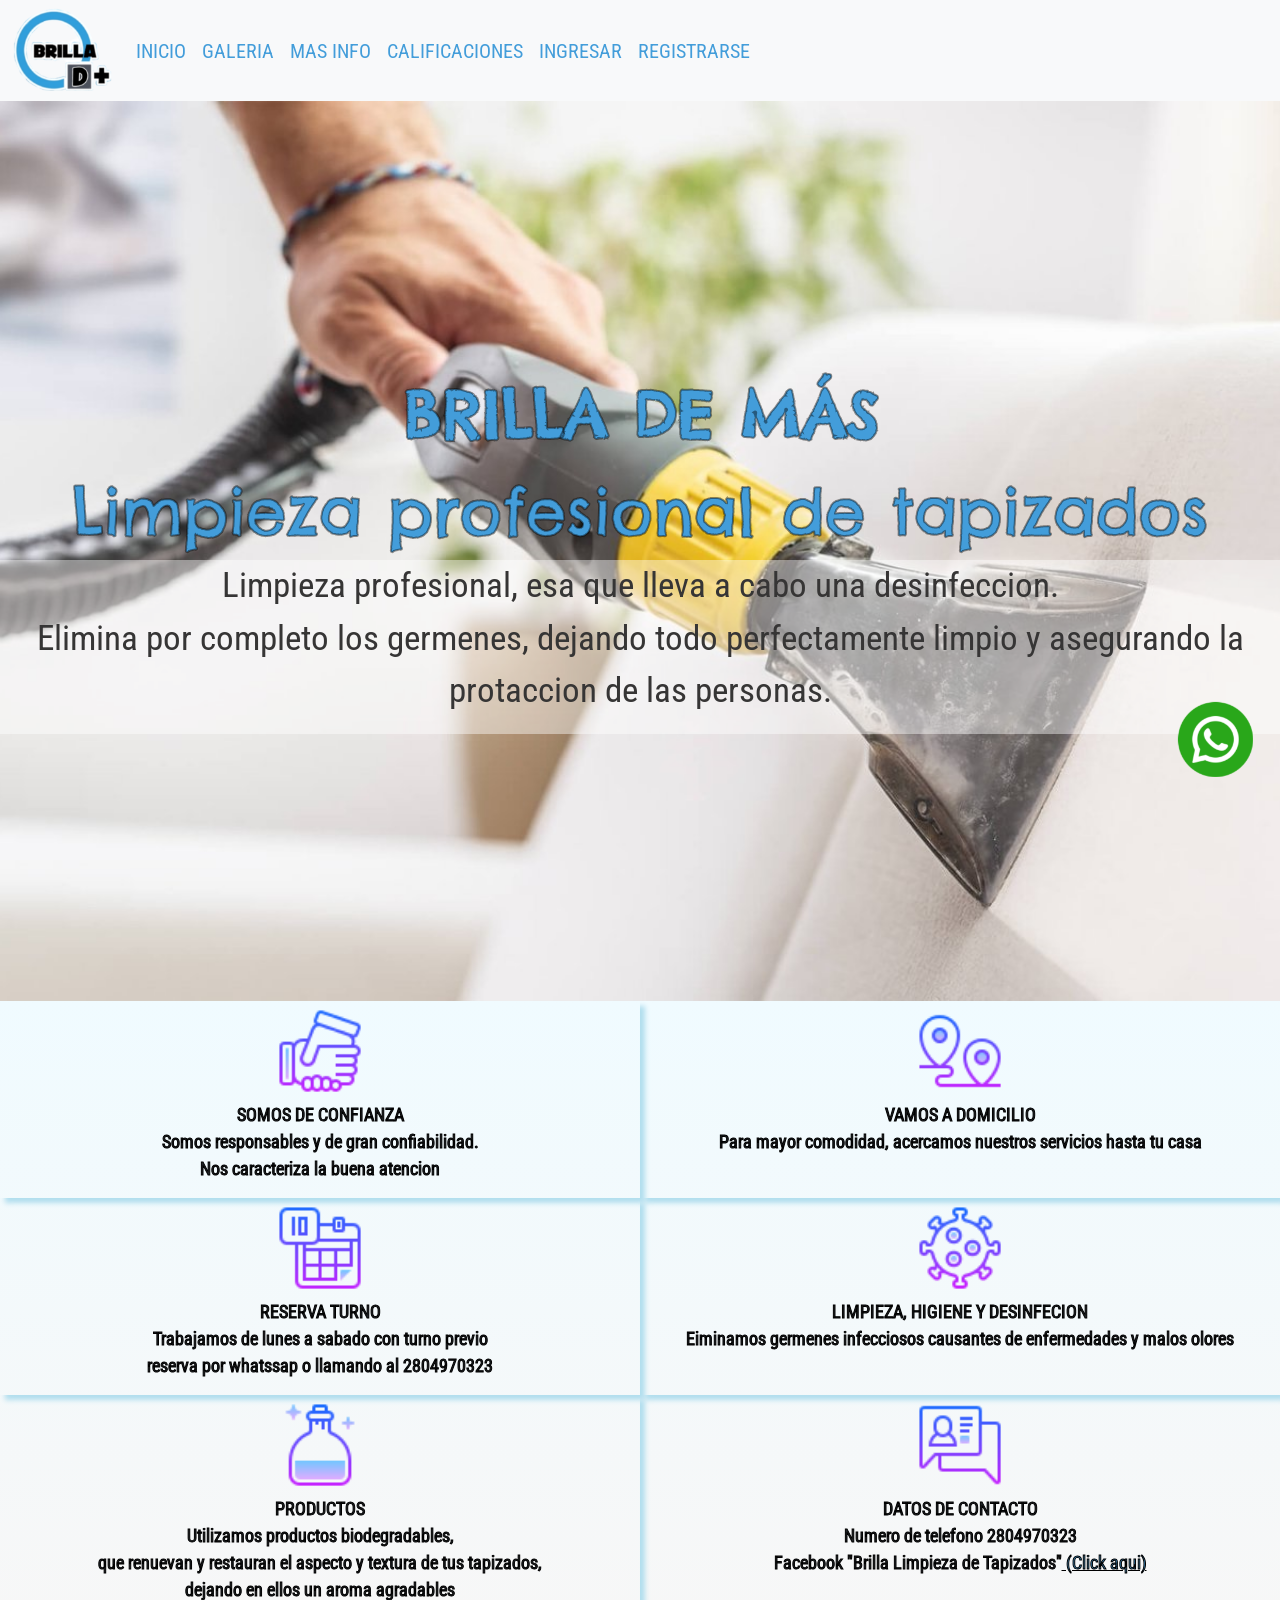
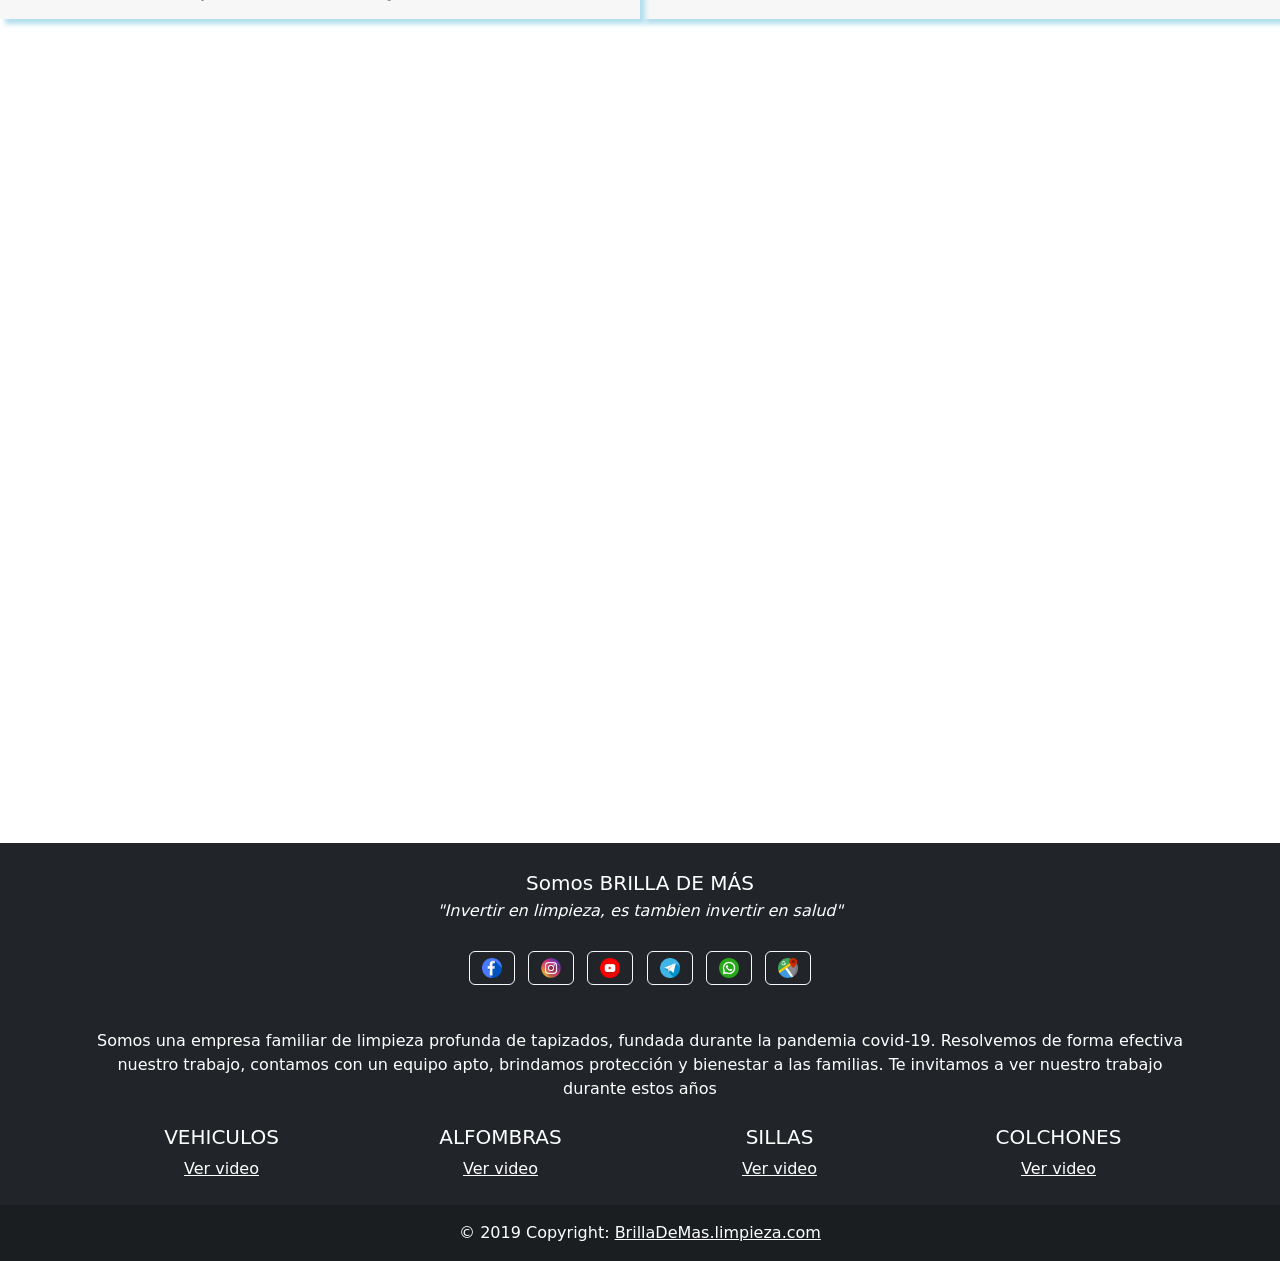
<file: Brilla de Mas/index.html>
<html>

<head>
    <meta charset="UTF-8">
    <meta name="wiewport" content="width=device-width, initial-scale=1.0">
    <title>BrillaDeMas</title>
    <meta name="descripcion" content="limpieza de tapizados en puerto madryn">
    <meta name="keywords"
        content="servicio, limpieza, tapizados, colchones, alfombras, sillones, autos, asientos, sillas, puerto madryn, a domicilio">
    <meta property="og:type" content="limpieza">
    <meta property="og:tittle" content="limpieza de tapizados en puerto madryn">
    <meta property="og:image"
        content="https://encrypted-tbn0.gstatic.com/images?q=tbn:ANd9GcRET-hyhT0pT0nPUiaijmJp1IZ1ucXD8iRuFg&usqp=CAU">


    <link rel="preconnect" href="https://fonts.googleapis.com">
    <link rel="preconnect" href="https://fonts.gstatic.com" crossorigin>
    <link href="https://fonts.googleapis.com/css2?family=Kalam:wght@300;400&display=swap" rel="stylesheet">

    <link rel="icon" href="img/icono.jpeg">
    <link rel="stylesheet" href="estilos.css">

    <link rel="preconnect" href="https://fonts.gstatic.com" crossorigin>
    <link href="https://fonts.googleapis.com/css2?family=Roboto+Condensed:wght@300&display=swap" rel="stylesheet">
    <link rel="preconnect" href="https://fonts.googleapis.com">
    <link rel="preconnect" href="https://fonts.gstatic.com" crossorigin>
    <link rel="preconnect" href="https://fonts.googleapis.com">
    <link rel="preconnect" href="https://fonts.gstatic.com" crossorigin>
    <link rel="preconnect" href="https://fonts.googleapis.com">
    <link rel="preconnect" href="https://fonts.gstatic.com" crossorigin>
    <link href="https://fonts.googleapis.com/css2?family=Chelsea+Market&display=swap" rel="stylesheet">


    <link rel="stylesheet" href="https://cdnjs.cloudflare.com/ajax/libs/animate.css/4.1.1/animate.min.css" />

    <link href="https://unpkg.com/aos@2.3.1/dist/aos.css" rel="stylesheet">

    <link href="https://cdn.jsdelivr.net/npm/bootstrap@5.3.0/dist/css/bootstrap.min.css" rel="stylesheet"
        integrity="sha384-9ndCyUaIbzAi2FUVXJi0CjmCapSmO7SnpJef0486qhLnuZ2cdeRhO02iuK6FUUVM" crossorigin="anonymous">
</head>

<body>
    <div class="container-fluid">
        <div class="encabezado row">
            <!-- Navbar -->
            <nav class="navbar navbar-expand-lg bg-body-tertiary">
                <div class="container-fluid">
                    <!-- Logo empresa -->
                    <div data-aos="fade-right">
                        <a class="  navbar-brand " href="index.html"><img src="img/iconoencabezado.png" width="100px"
                                height="85px" animate__bounce>
                        </a>
                    </div>
                    <button class="navbar-toggler" type="button" data-bs-toggle="collapse"
                        data-bs-target="#navbarSupportedContent" aria-controls="navbarSupportedContent"
                        aria-expanded="false" aria-label="Toggle navigation">
                        <span class="navbar-toggler-icon"></span>
                    </button>
                    <div class="collapse navbar-collapse" id="navbarSupportedContent">
                        <ul class="navbar-nav me-auto mb-2 mb-lg-0">
                            <li class="nav-item">
                                <a class="nav-link colornav" href="index.html"> INICIO</a>
                            </li>
                            <li class="nav-item">
                                <a class="nav-link colornav" href="galeria.html">GALERIA</a>
                            </li>

                            <li class="nav-item">
                                <a class="nav-link colornav" href="MASINFO.html">MAS INFO</a>
                            </li>
                            <li class="nav-item">
                                <a class="nav-link colornav"
                                    href="https://www.google.com/maps/place/BRILLA+D%2B+%2F+LIMPIEZA+DE+TAPIZADOS/@-42.7690713,-65.0508713,17z/data=!4m16!1m7!3m6!1s0xbe0235cff4bd3ab3:0xa69bd8944d1ccf2b!2sBRILLA+D%2B+%2F+LIMPIEZA+DE+TAPIZADOS!8m2!3d-42.7690713!4d-65.0508713!16s%2Fg%2F11rrqqhrbg!3m7!1s0xbe0235cff4bd3ab3:0xa69bd8944d1ccf2b!8m2!3d-42.7690713!4d-65.0508713!9m1!1b1!16s%2Fg%2F11rrqqhrbg?entry=ttu"
                                    target="_blank">CALIFICACIONES</a>
                            </li>
                            <li class="nav-item">
                                <a class="nav-link colornav" href="Login.html">INGRESAR</a>
                            </li>
                            <li class="nav-item">
                                <a class="nav-link colornav" href="registro.html">REGISTRARSE</a>
                            </li>

                        </ul>
                    </div>
                </div>
            </nav>
        </div>
        <!-- Navbar -->

        <!-- Main -->
        <header class="inicio row h-100">
            <!-- titulo -->
            <div class="titulo col-lg-12 col-sm-12 col-xs-12">
                <tittle><strong>BRILLA DE MÁS</strong> <br> Limpieza profesional de tapizados</tittle>
            </div>
            <!-- subtitulo -->
            <div class=" parrafo col-lg-12 col-sm-12 col-xs-12">
                <p>Limpieza profesional, esa que lleva a cabo una desinfeccion.<br>
                    Elimina por completo los germenes, dejando todo perfectamente limpio y asegurando la protaccion
                    de
                    las personas.</p>
            </div>
        </header>

        <!-- article -->
        <main class="medio row">
            <!-- section -->
            <div class="info uno col-lg-6 col-sm-12 col-xs-12">
                <img src="img/confiables_64px.png" width="100px" alt="SomosConfiables">
                <p>SOMOS DE CONFIANZA<br>
                    Somos responsables y de gran confiabilidad. <br>
                    Nos caracteriza la buena atencion
                </p>
            </div>
            <div class=" info dos col-lg-6 col-sm-12 col-xs-12">
                <img src="img/ubicacion3_64px.png" width="100px" alt="VamosADomicilio">
                <p>VAMOS A DOMICILIO <br>
                    Para mayor comodidad, acercamos nuestros servicios hasta tu casa </p>
            </div>
            <div class="info tres  col-lg-6 col-sm-12 col-xs-12">
                <img src="img/turnos64px.png" width="100px" alt="Reservas">
                <p>RESERVA TURNO <br>
                    Trabajamos de lunes a sabado con turno previo <br>
                    reserva por whatssap o llamando al 2804970323
                </p>
            </div>
            <div class="info cuatro  col-lg-6 col-sm-12 col-xs-12">
                <img src="img/bacterias_64px.png" width="100px" alt="Desinfección">
                <p>LIMPIEZA, HIGIENE Y DESINFECION <br>
                    Eiminamos germenes infecciosos causantes de enfermedades y malos olores </p>
            </div>
            <div class="info cinco  col-lg-6 col-sm-12 col-xs-12">
                <img src="img/preoductos_64px.png" width="100px" alt="Productos">
                <p>PRODUCTOS <br>
                    Utilizamos productos biodegradables, <br>que renuevan y restauran el aspecto y textura de tus
                    tapizados,
                    <br> dejando en ellos un aroma agradables
                </p>
            </div>
            <div class="info ocho col-lg-6 col-sm-12 col-xs-12">
                <img src="img/comentarios_64px.png" width="100px" alt="Datos">
                <p>DATOS DE CONTACTO <br>
                    Numero de telefono 2804970323<br>
                    Facebook "Brilla Limpieza de Tapizados"<a class="links"
                        href="https://www.facebook.com/BRILLA.DE.MAS" target=_blank>
                        (Click aqui)</a></p>
            </div>
        </main>
        <!-- section -->
        <section class="informacion row">
            <div class="flex-container">
                <div data-aos="zoom-in">
                    <div class="caja c1">
                        <P> <strong> ¿Que limpiamos?</strong>
                            <br>
                        <ul>
                            <li>Colchones, todos los tamaños</li>
                            <li>Sillones, todos los tamaños</li>
                            <li>Vehiculos, autos y camionetas</li>
                            <li>Sillones, esquineros, materos etc</li>
                            <li>Alfombras, pegadas al suelo o enrollables </li>
                            <li>Carritos de bebe, huevitos, maletas etc</li>
                        </ul>
                        </P>
                    </div>
                </div>
                <div data-aos="zoom-in">
                    <div class="caja c2">
                        <P> <strong>Beneficios de la limpieza de tapizados</strong>
                            <br>
                        <ul>
                            <li> Eliminar malos olores</li>

                            <li>Eliminar manchas</li>
                            <li>Eliminar suciedad</li>
                            <li>Desinfección total contra bacterias, hongos y ácaros.</li>
                            <li>Prolonga la vida útil de tus tapizados </li>
                            <li>Ahorra tiempo y esfuerzo</li>
                        </ul>
                        </P>
                    </div>
                </div>
                <div data-aos="zoom-in">
                    <div class="caja c3">
                        <P> <strong>Preguntas Frecuentes</strong>
                            <br>
                        <ul>
                            <li>¿Cuanto demora la limpieza?<br>dependera del tamaño y suciedad,
                                generalmente nuestros servicios se completan en pocas horas</li>
                            <li>¿Cuanto demora en secar?<br>Dependiendo de la fuente de calor.<br> En cualquier caso
                                un
                                ventilador, calorama,aire acondicionado,etc
                                ayudan y aceleran el secado</li>
                        </ul>
                        </P>
                    </div>
                </div>
            </div>
        </section><!-- section -->
        <div data-aos="fade-right">
            <video class="video" src="img/video1.mp4" alt="Video" width="640" height="480" autoplay muted loop></video>
        </div><br>

    </div>

    <div class="botonestatico">
        <a aria-label="Chat on WhatsApp" href="https://wa.me/+5492804970323"><img src="img/whatsapp.png" width="75px"
                alt="Chat on WhatsApp" src="WhatsAppButtonGreenLarge.svg" />
        </a>
    </div>

    <!-- Footer -->
    <footer class="bg-dark text-center text-white">
        <!-- Grid container -->

        <div class="card-footer "><br>
            <h5 class="card-title m-1">Somos BRILLA DE MÁS</h5>
            <p class="card-text"><em>"Invertir en limpieza, es tambien invertir en salud"</em></p>

        </div>
        <div class="container p-4  bg-dark text-center text-white  ">
            <!-- Section: Social media -->
            <section class="mb-4">
                <!-- Facebook -->
                <a class="btn btn-outline-light btn-floating m-1" href="https://www.facebook.com/BRILLA.DE.MAS"
                    target="_blank" role="button"><img src="img/facebook.png" width="20px"></img></a>


                <!-- Instagram -->
                <a class="btn btn-outline-light btn-floating m-1" href="#!" role="button"><img src="img/instagram.png"
                        width="20px"></img></a>

                <!-- Youtube -->
                <a class="btn btn-outline-light btn-floating m-1" href="#!" role="button"><img src="img/youtube.png"
                        width="20px"></img></a>

                <!-- Telegram -->
                <a class="btn btn-outline-light btn-floating m-1" href="#!" role="button"><img src="img/telegram.png"
                        width="20px"></img></a>

                <!-- whatsApp -->
                <a class="btn btn-outline-light btn-floating m-1" href="https://wa.me/+5492804970323" target="_blank"
                    role="button"><img src="img/whatsapp.png" width="20px"></img></a>

                <!-- GoogleMaps -->
                <a class="btn btn-outline-light btn-floating m-1" href="https://goo.gl/maps/bsATt2vRfiqD8X1Y6"
                    target="_blank" role="button"><img src="img/google-maps.png" width="20px"></img></a>

            </section>
            <!-- Section: Social media -->

            <!-- Section: Form -->
            <section class="">
                <form action="">
                    <!--Grid row-->
                    <div class="row d-flex justify-content-center">

                        <!--Grid column-->
                        <div class="col-auto">

                        </div>
                        <!--Grid column-->
                    </div>
                    <!--Grid row-->
                </form>
            </section>
            <!-- Section: Form -->

            <!-- Section: Text -->
            <section class="mb-4">
                <p>
                    Somos una empresa familiar de limpieza profunda de tapizados, fundada durante la pandemia covid-19.
                    Resolvemos de forma efectiva nuestro trabajo, contamos con un equipo apto, brindamos protección y
                    bienestar a las familias.
                    Te invitamos a ver nuestro trabajo durante estos años
                </p>
            </section>
            <!-- Section: Text -->

            <!-- Section: Links -->
            <section class="Pie_pagina">
                <!--Grid row-->
                <div class="row">
                    <!--Grid column-->
                    <div class="col-lg-3 col-md-6 mb-4 mb-md-0">
                        <h5 class="text-uppercase">VEHICULOS</h5>

                        <ul class="list-unstyled mb-0">
                            <li>
                                <a href="https://m.facebook.com/story.php?story_fbid=pfbid029gRidBxvSJMHaghAiq68dcs6ULgpYDrFa11ENs7TbzYZryAhdyaXd9vpMA69vr1Dl&id=100048778263518&mibextid=Nif5oz"
                                    target="_blank" class="text-white">Ver video </a>
                            </li>
                        </ul>
                    </div>
                    <!--Grid column-->

                    <!--Grid column-->
                    <div class="col-lg-3 col-md-6 mb-4 mb-md-0">
                        <h5 class="text-uppercase">ALFOMBRAS</h5>

                        <ul class="list-unstyled mb-0">
                            <li>
                                <a href="https://m.facebook.com/story.php?story_fbid=pfbid05crwPFuDNhgxeAfYgRSuH5Q4nntCDTNxtpJ66x7xBc8QkJLWfxxja5j8YxivEfekl&id=100048778263518&mibextid=Nif5oz!"
                                    target="_blank" class="text-white">Ver video</a>
                            </li>

                        </ul>
                    </div>
                    <!--Grid column-->

                    <!--Grid column-->
                    <div class="col-lg-3 col-md-6 mb-4 mb-md-0">
                        <h5 class="text-uppercase">SILLAS</h5>

                        <ul class="list-unstyled mb-0">
                            <li>
                                <a href="https://m.facebook.com/story.php?story_fbid=pfbid0282DGwQQNhbid8WhcH8dCByTjkGigbhEQRk4H3tFiuFTSEJhBKY81y8btE28RMDdWl&id=100048778263518&mibextid=Nif5oz"
                                    target="_blank" class="text-white">Ver video</a>
                            </li>

                        </ul>
                    </div>
                    <!--Grid column-->

                    <!--Grid column-->
                    <div class="col-lg-3 col-md-6 mb-4 mb-md-0">
                        <h5 class="text-uppercase">COLCHONES</h5>

                        <ul class="list-unstyled mb-0">
                            <li>
                                <a href="https://m.facebook.com/story.php?story_fbid=pfbid0zfkJXDoZFrHQVkMMm3Jq1uUjDGjgNKCTJi81HsJGbuVApBQKaxnifNKDHsLXLdX2l&id=100048778263518&mibextid=Nif5oz"
                                    target="_blank" class="text-white">Ver video</a>
                            </li>

                        </ul>
                    </div>
                    <!--Grid column-->
                </div>
                <!--Grid row-->
            </section>
            <!-- Section: Links -->
        </div>
        <!-- Grid container -->

        <!-- Copyright -->
        <div class="text-center p-3" style="background-color: rgba(0, 0, 0, 0.2);">
            © 2019 Copyright:
            <a class="text-white" href="#!">BrillaDeMas.limpieza.com</a>
        </div>
        <!-- Copyright -->
    </footer>
    <!-- Footer -->
    <script src="https://unpkg.com/aos@2.3.1/dist/aos.js"></script>
    <script>
        AOS.init();
    </script>




    <script src="https://cdn.jsdelivr.net/npm/bootstrap@5.3.0/dist/js/bootstrap.bundle.min.js"
        integrity="sha384-geWF76RCwLtnZ8qwWowPQNguL3RmwHVBC9FhGdlKrxdiJJigb/j/68SIy3Te4Bkz"
        crossorigin="anonymous"></script>
</body>

</html>
</file>
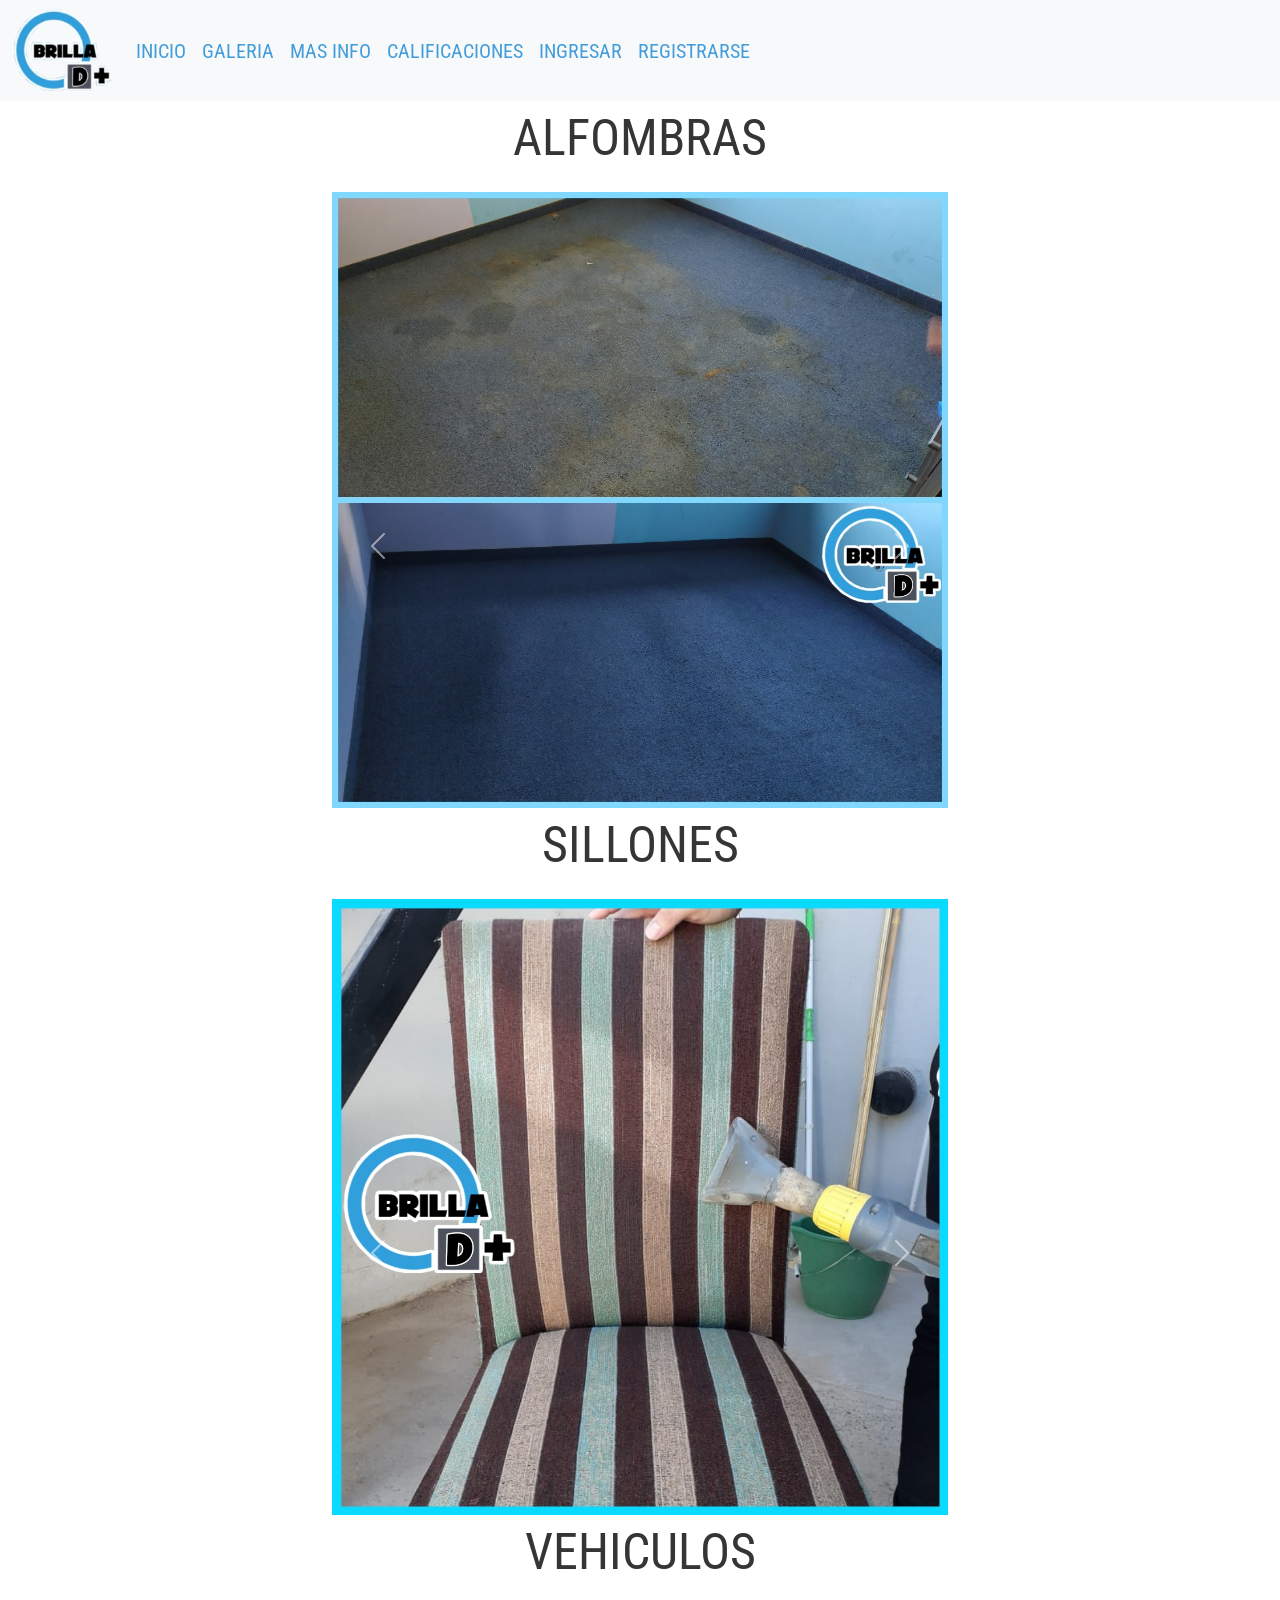
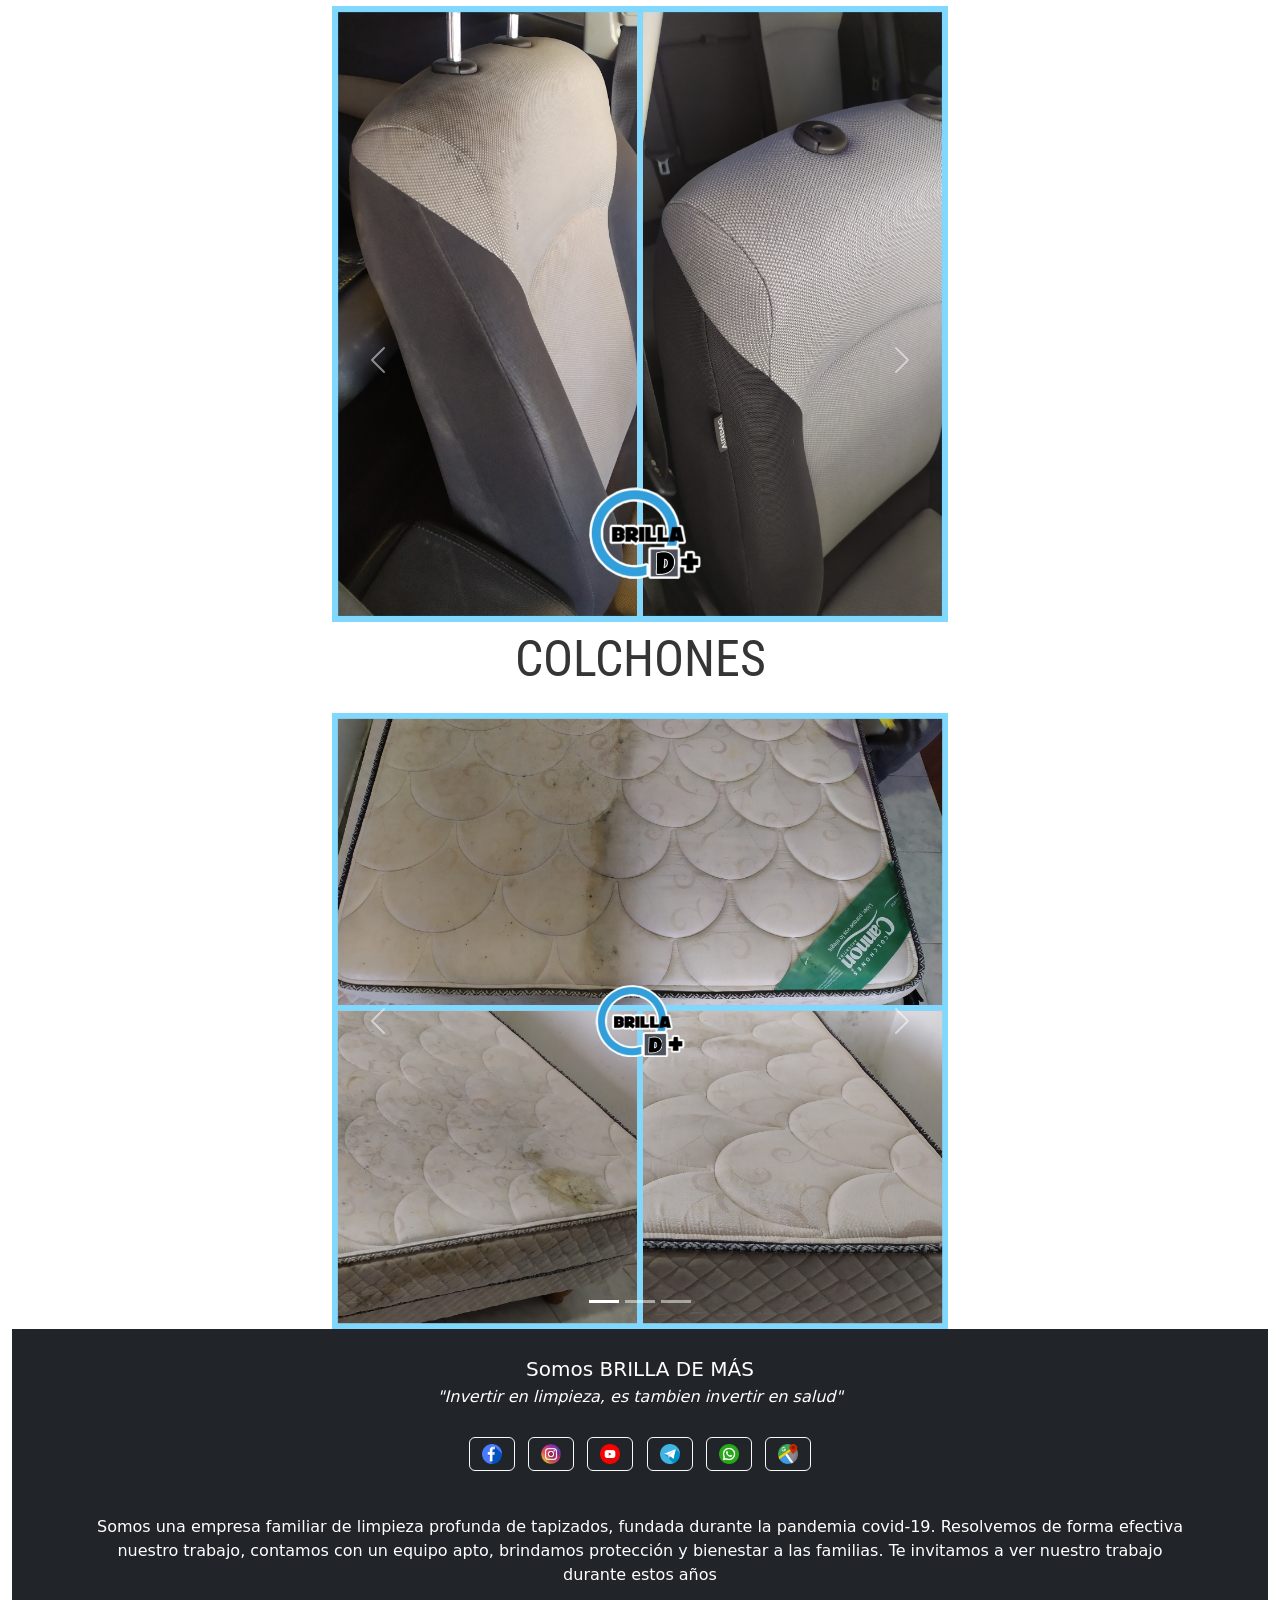
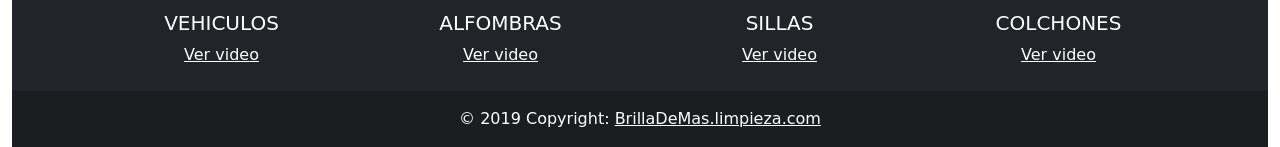
<file: Brilla de Mas/GALERIA.html>
<html>

<head>
    <meta charset="UTF-8">
    <meta name="wiewport" content="width=device-width, initial-scale=1.0">
    <title>Galeria</title>
    <meta name="descripcion" content="limpieza de tapizados en puerto madryn">
    <meta name="keywords"
        content="servicio, limpieza, tapizados, colchones, alfombras, sillones, autos, asientos, sillas, puerto madryn, a domicilio">
    <meta property="og:type" content="limpieza">
    <meta property="og:tittle" content="limpieza de tapizados en puerto madryn">
    <meta property="og:image"
        content="https://encrypted-tbn0.gstatic.com/images?q=tbn:ANd9GcRET-hyhT0pT0nPUiaijmJp1IZ1ucXD8iRuFg&usqp=CAU">
    <link rel="icon" href="img/icono.jpeg">
    <link rel="stylesheet" href="estilos.css">

    <link rel="preconnect" href="https://fonts.googleapis.com">
    <link rel="preconnect" href="https://fonts.gstatic.com" crossorigin>
    <link rel="preconnect" href="https://fonts.gstatic.com" crossorigin>
    <link href="https://fonts.googleapis.com/css2?family=Roboto+Condensed:wght@300&display=swap" rel="stylesheet">
    <link rel="preconnect" href="https://fonts.googleapis.com">

    <link href="https://unpkg.com/aos@2.3.1/dist/aos.css" rel="stylesheet">

    <link href="https://cdn.jsdelivr.net/npm/bootstrap@5.3.0/dist/css/bootstrap.min.css" rel="stylesheet"
        integrity="sha384-9ndCyUaIbzAi2FUVXJi0CjmCapSmO7SnpJef0486qhLnuZ2cdeRhO02iuK6FUUVM" crossorigin="anonymous">

<body>


    <div class="container-fluid">
        <div class="encabezado row">
            <!-- navbar -->
            <nav class="navbar navbar-expand-lg bg-body-tertiary ">
                <div class="container-fluid">
                    <!-- Logo empresa -->
                    <div data-aos="fade-right">
                        <a class="  navbar-brand " href="index.html"><img src="img/iconoencabezado.png" width="100px"
                                height="85px" animate__bounce>
                        </a>
                    </div>
                    <button class="navbar-toggler" type="button" data-bs-toggle="collapse"
                        data-bs-target="#navbarSupportedContent" aria-controls="navbarSupportedContent"
                        aria-expanded="false" aria-label="Toggle navigation">
                        <span class="navbar-toggler-icon"></span>
                    </button>
                    <div class="collapse navbar-collapse" id="navbarSupportedContent">
                        <ul class="navbar-nav me-auto mb-2 mb-lg-0">
                            <li class="nav-item">
                                <a class="nav-link colornav" href="index.html"> INICIO</a>
                            </li>
                            <li class="nav-item">
                                <a class="nav-link colornav" href="galeria.html">GALERIA</a>
                            </li>

                            <li class="nav-item">
                                <a class="nav-link colornav" href="MASINFO.html">MAS INFO</a>
                            </li>
                            <li class="nav-item">
                                <a class="nav-link colornav"
                                    href="https://www.google.com/maps/place/BRILLA+D%2B+%2F+LIMPIEZA+DE+TAPIZADOS/@-42.7690713,-65.0508713,17z/data=!4m16!1m7!3m6!1s0xbe0235cff4bd3ab3:0xa69bd8944d1ccf2b!2sBRILLA+D%2B+%2F+LIMPIEZA+DE+TAPIZADOS!8m2!3d-42.7690713!4d-65.0508713!16s%2Fg%2F11rrqqhrbg!3m7!1s0xbe0235cff4bd3ab3:0xa69bd8944d1ccf2b!8m2!3d-42.7690713!4d-65.0508713!9m1!1b1!16s%2Fg%2F11rrqqhrbg?entry=ttu"
                                    target="_blank">CALIFICACIONES</a>
                            </li>
                            <li class="nav-item">
                                <a class="nav-link colornav" href="Login.html">INGRESAR</a>
                            </li>
                            <li class="nav-item">
                                <a class="nav-link colornav" href="registro.html">REGISTRARSE</a>
                            </li>

                        </ul>
                    </div>
                </div>
            </nav>
        </div>
        <!-- main -->
        <div class=" container-fluid">
            <div class="carrouselprincipal row">
                <!-- Carrousel N°1 -->
                <div class="carrolusel1">
                    <div class="titulocarrousel">
                        <p>ALFOMBRAS</p>
                    </div>

                    <div id="carouselExampleIndicators" class="carousel slide w-50 h-100">
                        <div class="carousel-indicators">
                            <button type="button" data-bs-target="#carouselExampleIndicators" data-bs-slide-to="0"
                                class="active" aria-current="true" aria-label="Slide 1"></button>
                            <button type="button" data-bs-target="#carouselExampleIndicators" data-bs-slide-to="1"
                                aria-label="Slide 2"></button>
                            <button type="button" data-bs-target="#carouselExampleIndicators" data-bs-slide-to="2"
                                aria-label="Slide 3"></button>
                        </div>
                        <div class="carousel-inner ">
                            <div class="carousel-item active">
                                <img src="img/1a.jpg" class="d-block w-100" alt="ALFOMBRA">
                            </div>
                            <div class="carousel-item">
                                <img src="img/2a.jpg" class="d-block w-100" alt="ALFOMBRA">
                            </div>
                            <div class="carousel-item">
                                <img src="img/3a.jpg" class="d-block w-100" alt="ALFOMBRA">
                            </div>
                        </div>
                        <button class="carousel-control-prev" type="button" data-bs-target="#carouselExampleIndicators"
                            data-bs-slide="prev">
                            <span class="carousel-control-prev-icon" aria-hidden="true"></span>
                            <span class="visually-hidden">Anterior</span>
                        </button>
                        <button class="carousel-control-next" type="button" data-bs-target="#carouselExampleIndicators"
                            data-bs-slide="next">
                            <span class="carousel-control-next-icon" aria-hidden="true"></span>
                            <span class="visually-hidden">Siguiente</span>
                        </button>
                    </div>
                </div>
            </div>
            <div class="carrouselprincipal row">
                <!-- Carrousel N°2 -->
                <div class="carrolusel2">
                    <div class="titulocarrousel">
                        <p>SILLONES</p>
                    </div>
                    <div id="carouselExampleIndicators2" class="carousel slide w-50 h-100">
                        <div class="carousel-indicators">
                            <button type="button" data-bs-target="#carouselExampleIndicators2" data-bs-slide-to="0"
                                class="active" aria-current="true" aria-label="Slide 1"></button>
                            <button type="button" data-bs-target="#carouselExampleIndicators2" data-bs-slide-to="1"
                                aria-label="Slide 2"></button>
                            <button type="button" data-bs-target="#carouselExampleIndicators2" data-bs-slide-to="2"
                                aria-label="Slide 3"></button>
                        </div>
                        <div class="carousel-inner">
                            <div class="carousel-item active">
                                <img src="img/1s.jpg" class="d-block2 w-100" alt="SILLON">
                            </div>
                            <div class="carousel-item">
                                <img src="img/2s.jpg" class="d-block2 w-100" alt="SILLON">
                            </div>
                            <div class="carousel-item">
                                <img src="img/3s.jpg" class="d-block2 w-100" alt="SILLON">
                            </div>
                        </div>
                        <button class="carousel-control-prev" type="button" data-bs-target="#carouselExampleIndicators2"
                            data-bs-slide="prev">
                            <span class="carousel-control-prev-icon" aria-hidden="true"></span>
                            <span class="visually-hidden">Anterior</span>
                        </button>
                        <button class="carousel-control-next" type="button" data-bs-target="#carouselExampleIndicators2"
                            data-bs-slide="next">
                            <span class="carousel-control-next-icon" aria-hidden="true"></span>
                            <span class="visually-hidden">Siguiente</span>
                        </button>
                    </div>
                </div>
            </div>
            <div class="carrouselprincipal row">
                <!-- Carrousel N°3 -->
                <div class="carrolusel3">
                    <div class="titulocarrousel">
                        <p>VEHICULOS</p>
                    </div>
                    <div id="carouselExampleIndicators3" class="carousel slide w-50 h-100">
                        <div class="carousel-indicators">
                            <button type="button" data-bs-target="#carouselExampleIndicators3" data-bs-slide-to="0"
                                class="active" aria-current="true" aria-label="Slide 1"></button>
                            <button type="button" data-bs-target="#carouselExampleIndicators3" data-bs-slide-to="1"
                                aria-label="Slide 2"></button>
                            <button type="button" data-bs-target="#carouselExampleIndicators3" data-bs-slide-to="2"
                                aria-label="Slide 3"></button>
                        </div>
                        <div class="carousel-inner">
                            <div class="carousel-item active">
                                <img src="img/1v.jpg" class="d-block3 w-100" alt="ASIENTO">
                            </div>
                            <div class="carousel-item">
                                <img src="img/2v.jpg" class="d-block3 w-100" alt="ASIENTO">
                            </div>
                            <div class="carousel-item">
                                <img src="img/3v.jpg" class="d-block3 w-100" alt="ASIENTO">
                            </div>
                        </div>
                        <button class="carousel-control-prev" type="button" data-bs-target="#carouselExampleIndicators3"
                            data-bs-slide="prev">
                            <span class="carousel-control-prev-icon" aria-hidden="true"></span>
                            <span class="visually-hidden">Anterior</span>
                        </button>
                        <button class="carousel-control-next" type="button" data-bs-target="#carouselExampleIndicators3"
                            data-bs-slide="next">
                            <span class="carousel-control-next-icon" aria-hidden="true"></span>
                            <span class="visually-hidden">Siguiente</span>
                        </button>
                    </div>
                </div>
            </div>

            <div class="carrouselprincipal row">
                <!-- Carrousel N°4 -->
                <div class="carrolusel4">
                    <div class="titulocarrousel">
                        <p>COLCHONES</p>
                    </div>
                    <div id="carouselExampleIndicators4" class="carousel slide w-50 h100">
                        <div class="carousel-indicators">
                            <button type="button" data-bs-target="#carouselExampleIndicators4" data-bs-slide-to="0"
                                class="active" aria-current="true" aria-label="Slide 1"></button>
                            <button type="button" data-bs-target="#carouselExampleIndicators4" data-bs-slide-to="1"
                                aria-label="Slide 2"></button>
                            <button type="button" data-bs-target="#carouselExampleIndicators4" data-bs-slide-to="2"
                                aria-label="Slide 3"></button>
                        </div>
                        <div class="carousel-inner">
                            <div class="carousel-item active">
                                <img src="img/1c.jpg" class="d-block4 w-100" alt="COLCHON">
                            </div>
                            <div class="carousel-item">
                                <img src="img/2c.jpg" class="d-block4 w-100" alt="COLCHON">
                            </div>
                            <div class="carousel-item">
                                <img src="img/3c.jpg" class="d-block4 w-100" alt="COLCHON">
                            </div>
                        </div>
                        <button class="carousel-control-prev" type="button" data-bs-target="#carouselExampleIndicators4"
                            data-bs-slide="prev">
                            <span class="carousel-control-prev-icon" aria-hidden="true"></span>
                            <span class="visually-hidden">Anterior</span>
                        </button>
                        <button class="carousel-control-next" type="button" data-bs-target="#carouselExampleIndicators4"
                            data-bs-slide="next">
                            <span class="carousel-control-next-icon" aria-hidden="true"></span>
                            <span class="visually-hidden">Siguiente</span>
                        </button>
                    </div>
                </div>
            </div>
        </div>
        <!-- Footer -->
        <footer class="bg-dark text-center text-white">
            <!-- Grid container -->

            <div class="card-footer "><br>
                <h5 class="card-title m-1">Somos BRILLA DE MÁS</h5>
                <p class="card-text"><em>"Invertir en limpieza, es tambien invertir en salud"</em></p>

            </div>
            <div class="container p-4  bg-dark text-center text-white  ">
                <!-- Section: Social media -->
                <section class="mb-4">
                    <!-- Facebook -->
                    <a class="btn btn-outline-light btn-floating m-1" href="https://www.facebook.com/BRILLA.DE.MAS"
                        target="_blank" role="button"><img src="img/facebook.png" width="20px"></img></a>


                    <!-- Instagram -->
                    <a class="btn btn-outline-light btn-floating m-1" href="#!" role="button"><img
                            src="img/instagram.png" width="20px"></img></a>

                    <!-- Youtube -->
                    <a class="btn btn-outline-light btn-floating m-1" href="#!" role="button"><img src="img/youtube.png"
                            width="20px"></img></a>

                    <!-- Telegram -->
                    <a class="btn btn-outline-light btn-floating m-1" href="#!" role="button"><img
                            src="img/telegram.png" width="20px"></img></a>

                    <!-- whatsApp -->
                    <a class="btn btn-outline-light btn-floating m-1" href="https://wa.me/+5492804970323"
                        target="_blank" role="button"><img src="img/whatsapp.png" width="20px"></img></a>

                    <!-- GoogleMaps -->
                    <a class="btn btn-outline-light btn-floating m-1" href="https://goo.gl/maps/bsATt2vRfiqD8X1Y6"
                        target="_blank" role="button"><img src="img/google-maps.png" width="20px"></img></a>

                </section>
                <!-- Section: Social media -->

                <!-- Section: Form -->
                <section class="">
                    <form action="">
                        <!--Grid row-->
                        <div class="row d-flex justify-content-center">

                            <!--Grid column-->
                            <div class="col-auto">

                            </div>
                            <!--Grid column-->
                        </div>
                        <!--Grid row-->
                    </form>
                </section>
                <!-- Section: Form -->

                <!-- Section: Text -->
                <section class="mb-4">
                    <p>
                        Somos una empresa familiar de limpieza profunda de tapizados, fundada durante la pandemia
                        covid-19.
                        Resolvemos de forma efectiva nuestro trabajo, contamos con un equipo apto, brindamos protección
                        y
                        bienestar a las familias.
                        Te invitamos a ver nuestro trabajo durante estos años
                    </p>
                </section>
                <!-- Section: Text -->

                <!-- Section: Links -->
                <section class="Pie_pagina">
                    <!--Grid row-->
                    <div class="row">
                        <!--Grid column-->
                        <div class="col-lg-3 col-md-6 mb-4 mb-md-0">
                            <h5 class="text-uppercase">VEHICULOS</h5>

                            <ul class="list-unstyled mb-0">
                                <li>
                                    <a href="https://m.facebook.com/story.php?story_fbid=pfbid029gRidBxvSJMHaghAiq68dcs6ULgpYDrFa11ENs7TbzYZryAhdyaXd9vpMA69vr1Dl&id=100048778263518&mibextid=Nif5oz"
                                        target="_blank" class="text-white">Ver video </a>
                                </li>
                            </ul>
                        </div>
                        <!--Grid column-->

                        <!--Grid column-->
                        <div class="col-lg-3 col-md-6 mb-4 mb-md-0">
                            <h5 class="text-uppercase">ALFOMBRAS</h5>

                            <ul class="list-unstyled mb-0">
                                <li>
                                    <a href="https://m.facebook.com/story.php?story_fbid=pfbid05crwPFuDNhgxeAfYgRSuH5Q4nntCDTNxtpJ66x7xBc8QkJLWfxxja5j8YxivEfekl&id=100048778263518&mibextid=Nif5oz!"
                                        target="_blank" class="text-white">Ver video</a>
                                </li>

                            </ul>
                        </div>
                        <!--Grid column-->

                        <!--Grid column-->
                        <div class="col-lg-3 col-md-6 mb-4 mb-md-0">
                            <h5 class="text-uppercase">SILLAS</h5>

                            <ul class="list-unstyled mb-0">
                                <li>
                                    <a href="https://m.facebook.com/story.php?story_fbid=pfbid0282DGwQQNhbid8WhcH8dCByTjkGigbhEQRk4H3tFiuFTSEJhBKY81y8btE28RMDdWl&id=100048778263518&mibextid=Nif5oz"
                                        target="_blank" class="text-white">Ver video</a>
                                </li>

                            </ul>
                        </div>
                        <!--Grid column-->

                        <!--Grid column-->
                        <div class="col-lg-3 col-md-6 mb-4 mb-md-0">
                            <h5 class="text-uppercase">COLCHONES</h5>

                            <ul class="list-unstyled mb-0">
                                <li>
                                    <a href="https://m.facebook.com/story.php?story_fbid=pfbid0zfkJXDoZFrHQVkMMm3Jq1uUjDGjgNKCTJi81HsJGbuVApBQKaxnifNKDHsLXLdX2l&id=100048778263518&mibextid=Nif5oz"
                                        target="_blank" class="text-white">Ver video</a>
                                </li>

                            </ul>
                        </div>
                        <!--Grid column-->
                    </div>
                    <!--Grid row-->
                </section>
                <!-- Section: Links -->
            </div>
            <!-- Grid container -->

            <!-- Copyright -->
            <div class="text-center p-3" style="background-color: rgba(0, 0, 0, 0.2);">
                © 2019 Copyright:
                <a class="text-white" href="#!">BrillaDeMas.limpieza.com</a>
            </div>
            <!-- Copyright -->
        </footer>
        <!-- Footer -->
    </div>



    <script src="https://unpkg.com/aos@2.3.1/dist/aos.js"></script>
    <script>
        AOS.init();
    </script>


    <script src="https://cdn.jsdelivr.net/npm/bootstrap@5.3.0/dist/js/bootstrap.bundle.min.js"
        integrity="sha384-geWF76RCwLtnZ8qwWowPQNguL3RmwHVBC9FhGdlKrxdiJJigb/j/68SIy3Te4Bkz"
        crossorigin="anonymous"></script>
</body>

</html>
</file>
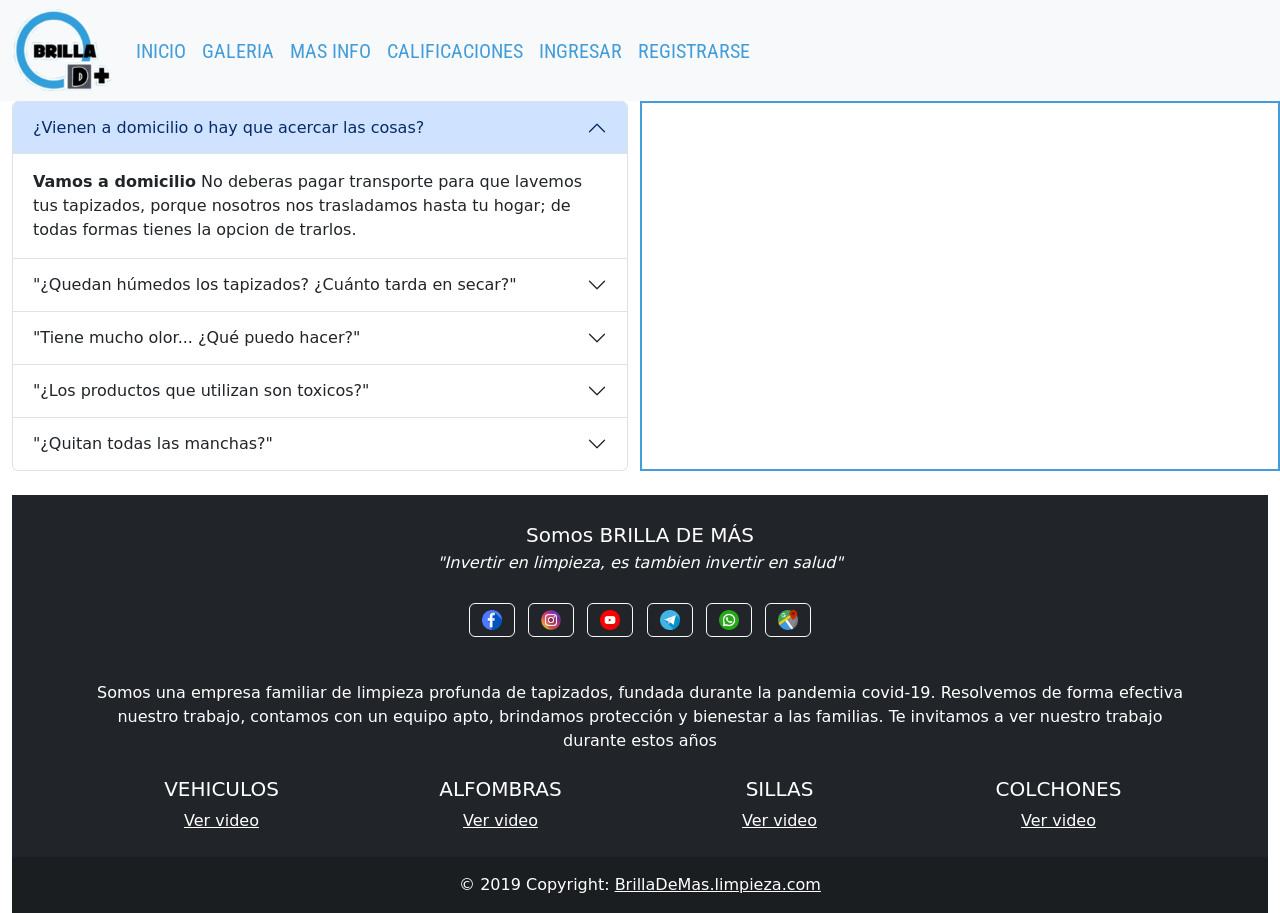
<file: Brilla de Mas/MASINFO.html>
<html>

<head>
    <meta charset="UTF-8">
    <meta name="wiewport" content="width=device-width, initial-scale=1.0">
    <title>MasInfo</title>
    <meta name="descripcion" content="limpieza de tapizados en puerto madryn">
    <meta name="keywords"
        content="servicio, limpieza, tapizados, colchones, alfombras, sillones, autos, asientos, sillas, puerto madryn, a domicilio">
    <meta property="og:type" content="limpieza">
    <meta property="og:tittle" content="limpieza de tapizados en puerto madryn">
    <meta property="og:image"
        content="https://encrypted-tbn0.gstatic.com/images?q=tbn:ANd9GcRET-hyhT0pT0nPUiaijmJp1IZ1ucXD8iRuFg&usqp=CAU">


    <link rel="preconnect" href="https://fonts.googleapis.com">
    <link rel="preconnect" href="https://fonts.gstatic.com" crossorigin>
    <link href="https://fonts.googleapis.com/css2?family=Kalam:wght@300;400&display=swap" rel="stylesheet">

    <link rel="icon" href="img/icono.jpeg">
    <link rel="stylesheet" href="estilos.css">
    <link href="https://fonts.googleapis.com/css2?family=Roboto+Condensed:wght@300&display=swap" rel="stylesheet">
    <link rel="preconnect" href="https://fonts.googleapis.com">
    <link rel="preconnect" href="https://fonts.gstatic.com" crossorigin>
    <link href="https://fonts.googleapis.com/css2?family=Pangolin&family=Roboto+Condensed:wght@300&display=swap"
        rel="stylesheet">

    <link href="https://unpkg.com/aos@2.3.1/dist/aos.css" rel="stylesheet">


    <link href="https://cdn.jsdelivr.net/npm/bootstrap@5.3.0/dist/css/bootstrap.min.css" rel="stylesheet"
        integrity="sha384-9ndCyUaIbzAi2FUVXJi0CjmCapSmO7SnpJef0486qhLnuZ2cdeRhO02iuK6FUUVM" crossorigin="anonymous">
</head>

<body>


    <div class="container-fluid h-120">
        <div class="encabezado row">
            <!-- main -->
            <nav class="navbar navbar-expand-lg bg-body-tertiary ">
                <div class="container-fluid">
                    <!-- Logo empresa -->
                    <div data-aos="fade-right">
                        <a class="  navbar-brand " href="index.html"><img src="img/iconoencabezado.png" width="100px"
                                height="85px" animate__bounce>
                        </a>
                    </div>
                    <button class="navbar-toggler" type="button" data-bs-toggle="collapse"
                        data-bs-target="#navbarSupportedContent" aria-controls="navbarSupportedContent"
                        aria-expanded="false" aria-label="Toggle navigation">
                        <span class="navbar-toggler-icon"></span>
                    </button>
                    <div class="collapse navbar-collapse" id="navbarSupportedContent">
                        <ul class="navbar-nav me-auto mb-2 mb-lg-0">
                            <li class="nav-item">
                                <a class="nav-link colornav" href="index.html"> INICIO</a>
                            </li>
                            <li class="nav-item">
                                <a class="nav-link colornav" href="galeria.html">GALERIA</a>
                            </li>

                            <li class="nav-item">
                                <a class="nav-link colornav" href="MASINFO.html">MAS INFO</a>
                            </li>
                            <li class="nav-item">
                                <a class="nav-link colornav"
                                    href="https://www.google.com/maps/place/BRILLA+D%2B+%2F+LIMPIEZA+DE+TAPIZADOS/@-42.7690713,-65.0508713,17z/data=!4m16!1m7!3m6!1s0xbe0235cff4bd3ab3:0xa69bd8944d1ccf2b!2sBRILLA+D%2B+%2F+LIMPIEZA+DE+TAPIZADOS!8m2!3d-42.7690713!4d-65.0508713!16s%2Fg%2F11rrqqhrbg!3m7!1s0xbe0235cff4bd3ab3:0xa69bd8944d1ccf2b!8m2!3d-42.7690713!4d-65.0508713!9m1!1b1!16s%2Fg%2F11rrqqhrbg?entry=ttu"
                                    target="_blank">CALIFICACIONES</a>
                            </li>
                            <li class="nav-item">
                                <a class="nav-link colornav" href="Login.html">INGRESAR</a>
                            </li>
                            <li class="nav-item">
                                <a class="nav-link colornav" href="registro.html">REGISTRARSE</a>
                            </li>

                        </ul>
                    </div>
                </div>
            </nav>
        </div>
        <!-- Main -->
        <div class="medioinfo h-60 row">
            <!-- Preguntas frecuentes -->
            <div class="accordion col-lg-6 col-sm-12 col-xs-12" id="accordionExample">
                <div class="accordion-item ">
                    <h2 class="accordion-header">
                        <button class="accordion-button" type="button" data-bs-toggle="collapse"
                            data-bs-target="#collapseOne" aria-expanded="true" aria-controls="collapseOne">
                            ¿Vienen a domicilio o hay que acercar las cosas?
                        </button>
                    </h2>
                    <div id="collapseOne" class="accordion-collapse collapse show" data-bs-parent="#accordionExample">
                        <div class="accordion-body">
                            <strong>Vamos a domicilio</strong> No deberas pagar transporte para que lavemos tus
                            tapizados, porque
                            nosotros nos trasladamos hasta tu hogar; de todas formas tienes la opcion de trarlos.
                        </div>
                    </div>
                </div>
                <div class="accordion-item">
                    <h2 class="accordion-header">
                        <button class="accordion-button collapsed" type="button" data-bs-toggle="collapse"
                            data-bs-target="#collapseTwo" aria-expanded="false" aria-controls="collapseTwo">
                            "¿Quedan húmedos los tapizados? ¿Cuánto tarda en secar?"
                        </button>
                    </h2>
                    <div id="collapseTwo" class="accordion-collapse collapse" data-bs-parent="#accordionExample">
                        <div class="accordion-body">
                            <strong>Los tapizados quedan húmedos</strong> La duración del secado dependera de varios
                            factores.
                            Por ejemplo del material de la tela y de como lo dejes secar. <br>
                            Recomendamos que este cerca de una fuente de calor, como un calorama, el sol o un
                            caloventor. <br>
                            Tambien es mejor que tenga ventilacion periodicamente, estando al aire libre o encendiendo
                            un ventilador o aire acondicionado.
                        </div>
                    </div>
                </div>
                <div class="accordion-item">
                    <h2 class="accordion-header">
                        <button class="accordion-button collapsed" type="button" data-bs-toggle="collapse"
                            data-bs-target="#collapseThree" aria-expanded="false" aria-controls="collapseThree">
                            "Tiene mucho olor... ¿Qué puedo hacer?"
                        </button>
                    </h2>
                    <div id="collapseThree" class="accordion-collapse collapse" data-bs-parent="#accordionExample">
                        <div class="accordion-body">
                            <strong>Te asesoramos</strong> Si tiene olor, primero debes esperar que el tapizado seque,
                            una vez seco lo que puede hacer mientras solicitar un turno
                            es ponerle bicarbonato en polvo en la supercie con olor. El siguiente paso es esperar que
                            lleguemos y hagamos una limpieza y desinfeccion, eliminando
                            el olor, tambien lo perfumaremos.

                        </div>
                    </div>
                </div>
                <div class="accordion-item">
                    <h2 class="accordion-header">
                        <button class="accordion-button collapsed" type="button" data-bs-toggle="collapse"
                            data-bs-target="#collapseFour" aria-expanded="false" aria-controls="collapseFour">
                            "¿Los productos que utilizan son toxicos?"
                        </button>
                    </h2>
                    <div id="collapseFour" class="accordion-collapse collapse" data-bs-parent="#accordionExample">
                        <div class="accordion-body">
                            <strong>Los productos que utilizamos NO SON TOXICOS</strong> Utilizamos productos que no
                            producen alergias
                            ni cualquier tipo de reaccion en la piel o la respiracion. Esto no sucede mientras se
                            realiza la limpieza
                            o una vez terminado.
                        </div>
                    </div>
                </div>
                <div class="accordion-item">
                    <h2 class="accordion-header">
                        <button class="accordion-button collapsed" type="button" data-bs-toggle="collapse"
                            data-bs-target="#collapse5" aria-expanded="false" aria-controls="collapse5">
                            "¿Quitan todas las manchas?"
                        </button>
                    </h2>
                    <div id="collapse5" class="accordion-collapse collapse" data-bs-parent="#accordionExample">
                        <div class="accordion-body">
                            <strong>Depende de varios factores</strong> Dependerá del tipo de mancha por ejemplo del
                            liquido que se haya derramado,
                            el tiempo que estuvo la mancha en el tapizado,etc. Como toda tela puede que salgan manchas
                            dificiles como de aseite, sangre, pis u otras
                            en ocaciones sale y en otras no tanto.
                        </div>
                    </div>
                </div>
            </div>

            <!-- Maps -->
            <div class="mapa col-lg-6 col-sm-12 col-xs-12">
                <iframe
                    src="https://www.google.com/maps/embed?pb=!1m18!1m12!1m3!1d2928.9119527025664!2d-65.05344622423573!3d-42.769067333151476!2m3!1f0!2f0!3f0!3m2!1i1024!2i768!4f13.1!3m3!1m2!1s0xbe0235cff4bd3ab3%3A0xa69bd8944d1ccf2b!2sBRILLA%20D%2B%20%2F%20LIMPIEZA%20DE%20TAPIZADOS!5e0!3m2!1ses!2sar!4v1689274199767!5m2!1ses!2sar"
                    width="100%" height="100%" style="border:0;" allowfullscreen="" loading="lazy"
                    referrerpolicy="no-referrer-when-downgrade"></iframe>
            </div>
        </div>

        <br>
        <!-- Footer -->
        <footer class="bg-dark text-center text-white">
            <!-- Grid container -->

            <div class="card-footer "><br>
                <h5 class="card-title m-1">Somos BRILLA DE MÁS</h5>
                <p class="card-text"><em>"Invertir en limpieza, es tambien invertir en salud"</em></p>

            </div>
            <div class="container p-4  bg-dark text-center text-white  ">
                <!-- Section: Social media -->
                <section class="mb-4">
                    <!-- Facebook -->
                    <a class="btn btn-outline-light btn-floating m-1" href="https://www.facebook.com/BRILLA.DE.MAS"
                        target="_blank" role="button"><img src="img/facebook.png" width="20px"></img></a>


                    <!-- Instagram -->
                    <a class="btn btn-outline-light btn-floating m-1" href="#!" role="button"><img
                            src="img/instagram.png" width="20px"></img></a>

                    <!-- Youtube -->
                    <a class="btn btn-outline-light btn-floating m-1" href="#!" role="button"><img src="img/youtube.png"
                            width="20px"></img></a>

                    <!-- Telegram -->
                    <a class="btn btn-outline-light btn-floating m-1" href="#!" role="button"><img
                            src="img/telegram.png" width="20px"></img></a>

                    <!-- whatsApp -->
                    <a class="btn btn-outline-light btn-floating m-1" href="https://wa.me/+5492804970323"
                        target="_blank" role="button"><img src="img/whatsapp.png" width="20px"></img></a>

                    <!-- GoogleMaps -->
                    <a class="btn btn-outline-light btn-floating m-1" href="https://goo.gl/maps/bsATt2vRfiqD8X1Y6"
                        target="_blank" role="button"><img src="img/google-maps.png" width="20px"></img></a>

                </section>
                <!-- Section: Social media -->

                <!-- Section: Form -->
                <section class="">
                    <form action="">
                        <!--Grid row-->
                        <div class="row d-flex justify-content-center">

                            <!--Grid column-->
                            <div class="col-auto">

                            </div>
                            <!--Grid column-->
                        </div>
                        <!--Grid row-->
                    </form>
                </section>
                <!-- Section: Form -->

                <!-- Section: Text -->
                <section class="mb-4">
                    <p>
                        Somos una empresa familiar de limpieza profunda de tapizados, fundada durante la pandemia
                        covid-19.
                        Resolvemos de forma efectiva nuestro trabajo, contamos con un equipo apto, brindamos protección
                        y
                        bienestar a las familias.
                        Te invitamos a ver nuestro trabajo durante estos años
                    </p>
                </section>
                <!-- Section: Text -->

                <!-- Section: Links -->
                <section class="Pie_pagina">
                    <!--Grid row-->
                    <div class="row">
                        <!--Grid column-->
                        <div class="col-lg-3 col-md-6 mb-4 mb-md-0">
                            <h5 class="text-uppercase">VEHICULOS</h5>

                            <ul class="list-unstyled mb-0">
                                <li>
                                    <a href="https://m.facebook.com/story.php?story_fbid=pfbid029gRidBxvSJMHaghAiq68dcs6ULgpYDrFa11ENs7TbzYZryAhdyaXd9vpMA69vr1Dl&id=100048778263518&mibextid=Nif5oz"
                                        target="_blank" class="text-white">Ver video </a>
                                </li>
                            </ul>
                        </div>
                        <!--Grid column-->

                        <!--Grid column-->
                        <div class="col-lg-3 col-md-6 mb-4 mb-md-0">
                            <h5 class="text-uppercase">ALFOMBRAS</h5>

                            <ul class="list-unstyled mb-0">
                                <li>
                                    <a href="https://m.facebook.com/story.php?story_fbid=pfbid05crwPFuDNhgxeAfYgRSuH5Q4nntCDTNxtpJ66x7xBc8QkJLWfxxja5j8YxivEfekl&id=100048778263518&mibextid=Nif5oz!"
                                        target="_blank" class="text-white">Ver video</a>
                                </li>

                            </ul>
                        </div>
                        <!--Grid column-->

                        <!--Grid column-->
                        <div class="col-lg-3 col-md-6 mb-4 mb-md-0">
                            <h5 class="text-uppercase">SILLAS</h5>

                            <ul class="list-unstyled mb-0">
                                <li>
                                    <a href="https://m.facebook.com/story.php?story_fbid=pfbid0282DGwQQNhbid8WhcH8dCByTjkGigbhEQRk4H3tFiuFTSEJhBKY81y8btE28RMDdWl&id=100048778263518&mibextid=Nif5oz"
                                        target="_blank" class="text-white">Ver video</a>
                                </li>

                            </ul>
                        </div>
                        <!--Grid column-->

                        <!--Grid column-->
                        <div class="col-lg-3 col-md-6 mb-4 mb-md-0">
                            <h5 class="text-uppercase">COLCHONES</h5>

                            <ul class="list-unstyled mb-0">
                                <li>
                                    <a href="https://m.facebook.com/story.php?story_fbid=pfbid0zfkJXDoZFrHQVkMMm3Jq1uUjDGjgNKCTJi81HsJGbuVApBQKaxnifNKDHsLXLdX2l&id=100048778263518&mibextid=Nif5oz"
                                        target="_blank" class="text-white">Ver video</a>
                                </li>

                            </ul>
                        </div>
                        <!--Grid column-->
                    </div>
                    <!--Grid row-->
                </section>
                <!-- Section: Links -->
            </div>
            <!-- Grid container -->

            <!-- Copyright -->
            <div class="text-center p-3" style="background-color: rgba(0, 0, 0, 0.2);">
                © 2019 Copyright:
                <a class="text-white" href="#!">BrillaDeMas.limpieza.com</a>
            </div>
            <!-- Copyright -->
        </footer>
        <!-- Footer -->
    </div>
    </div>



    <script src="https://unpkg.com/aos@2.3.1/dist/aos.js"></script>
    <script>
        AOS.init();
    </script>



    <script src="https://cdn.jsdelivr.net/npm/bootstrap@5.3.0/dist/js/bootstrap.bundle.min.js"
        integrity="sha384-geWF76RCwLtnZ8qwWowPQNguL3RmwHVBC9FhGdlKrxdiJJigb/j/68SIy3Te4Bkz"
        crossorigin="anonymous"></script>
</body>

</html>
</file>
<file: Brilla de Mas/estilos.css>
/*FUENTES*/
/*COLORESDEFONDO*/
/*COLORES*/

/*boton_estatico*/
.botonestatico {
  position: fixed;
  top: 78%;
  left: 92%;
  z-index: 10;
}

/*otros estilos*/
.links {
  color: rgb(67, 157, 218);
}

.slide {
  display: flex;
  margin: auto;
  flex-direction: row;
  flex-wrap: wrap;
  justify-content: center;
}

/*nabar*/
a:hover {
  color: rgb(255, 251, 0) !important;
  background-color: rgba(61, 89, 233, 0.329) !important;
  border-radius: 15px;
}

.navbar {
  font-family: "Roboto Condensed", sans-serif;
  font-size: 20px;
  background-color: rgba(255, 255, 255, 0.431372549);
}

.colornav {
  color: rgb(67, 157, 218) !important;
}

/*header*/
.inicio {
  background-image: url(img/imagenprincipal.jpg);
  align-content: center;
  background-repeat: no-repeat;
  background-size: cover;
  background-position: center center;
  -o-object-fit: cover;
  object-fit: cover;
}

.titulo {
  font-family: "Chelsea Market", cursive;
  color: rgb(67, 157, 218);
  text-align: center;
  font-size: 400%;
  -webkit-text-stroke: 2px rgba(0, 0, 0, 0.425);
}

.parrafo {
  background-color: rgba(255, 255, 255, 0.431372549);
  color: rgb(54, 53, 53);
  font-family: "Roboto Condensed", sans-serif;
  font-size: 35px;
  text-align: center;
}

/*main_index*/
.medio {
  font-family: "Roboto Condensed", sans-serif;
  background-image: linear-gradient(rgb(240, 251, 255), rgb(247, 247, 247));
  -webkit-text-stroke: 1px rgb(0, 0, 0);
  font-size: 18px;
  text-align: center;
}

.info {
  box-shadow: 5px 5px 5px rgb(177, 222, 238);
}

/*main_index*/
/*section_index*/
.caja {
  background-image: linear-gradient(rgb(240, 251, 255)), rgb(247, 247, 247);
  color: rgb(54, 53, 53);
  font-weight: bold;
  width: 300px;
  height: 300px;
  text-align: center;
  padding-top: 10px;
  margin: 20px;
  border-radius: 10%;
  list-style: none;
  background-repeat: no-repeat;
  box-shadow: 10px 10px 10px rgb(177, 222, 238);
}

.flex-container {
  padding: 50px;
  width: 65%;
  height: 20%;
  display: flex;
  margin: auto;
  flex-direction: row;
  flex-wrap: wrap;
  justify-content: center;
  font-family: "Roboto Condensed", sans-serif;
  font-size: 18px;
}

/*section_index*/
.video {
  height: 40%;
  display: flex;
  margin: auto;
  flex-direction: row;
  flex-wrap: wrap;
  justify-content: center;
}

/*fin_index*/
/*main_Galeria*/
.titulocarrousel {
  color: rgb(54, 53, 53);
  font-family: "Roboto Condensed", sans-serif;
  font-size: 50px;
  text-align: center;
}

.carrousel {
  text-align: center;
  color: rgb(54, 53, 53);
  margin: auto;
  font-family: "Roboto Condensed", sans-serif;
  font-size: 40px;
  -webkit-text-stroke: 0.5px rgb(0, 0, 0);
}

/*main_Galeria*/
/*main_Turnos*/
.imgfondo {
  background-image: url(img/trabajadorportada.jpeg);
  background-repeat: no-repeat;
  background-size: cover;
  -o-object-fit: cover;
  object-fit: cover;
  background-position: center center;
}

/*Fomrulario*/
.reservadeturno {
  align-content: center;
  text-align: center;
  border-radius: 20px;
  color: rgb(54, 53, 53);
  width: 30%;
  height: 100%;
  display: flex;
  margin: auto;
  flex-direction: row;
  flex-wrap: wrap;
  justify-content: center;
  font-family: "Roboto Condensed", sans-serif;
  font-size: 25px;
}

.formulario {
  background: rgba(180, 196, 236, 0.438);
}

input {
  font-size: 1.6rem;
  padding-left: 10px;
  border-radius: 1px;
  border: solid 1px rgba(100, 148, 237, 0.74);
  background: rgba(0, 0, 0, 0.158);
  color: color_3;
}

/*main_Mas_Info*/
.acordion {
  display: flex;
  margin: auto;
  flex-direction: row;
  flex-wrap: wrap;
  justify-content: center;
}

/*Section_Mas_Info*/
.mapa {
  border: 2px solid rgb(67, 157, 218);
}

#listaReservas {
  background-color: rgba(162, 248, 237, 0.575);
  background-size: cover;
  background-repeat: no-repeat;
  -o-object-fit: cover;
  object-fit: cover;
  font-size: 18px;
} /*# sourceMappingURL=estilos.css.map */
</file>
